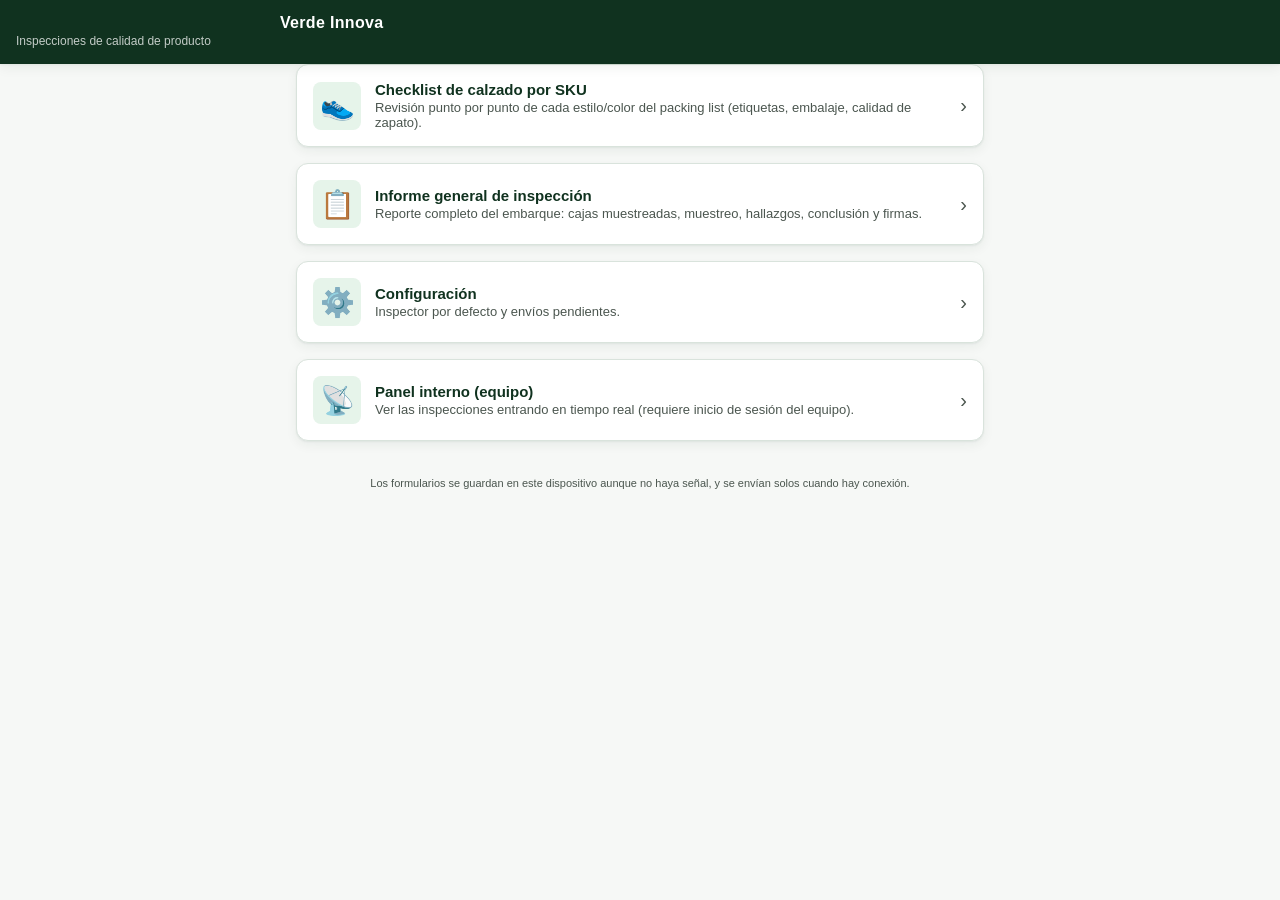
<file: index.html>
<!doctype html>
<html lang="es">
<head>
<meta charset="utf-8">
<meta name="viewport" content="width=device-width, initial-scale=1, viewport-fit=cover">
<title>Inspecciones · Verde Innova</title>
<link rel="icon" href="data:image/svg+xml,<svg xmlns=%22http://www.w3.org/2000/svg%22 viewBox=%220 0 100 100%22><rect width=%22100%22 height=%22100%22 rx=%2220%22 fill=%22%231c5c37%22/><text x=%2250%22 y=%2265%22 font-size=%2255%22 text-anchor=%22middle%22 fill=%22white%22 font-family=%22sans-serif%22>VI</text></svg>">
<link rel="manifest" href="manifest.json">
<link rel="stylesheet" href="css/app.css">
</head>
<body>

<header class="encabezado">
  <div class="fila">
    <div class="marca">
      <span class="logo">Verde Innova</span>
    </div>
    <span></span>
  </div>
  <div class="subtitulo">Inspecciones de calidad de producto</div>
</header>

<main class="contenedor">

  <a class="tarjeta tarjeta-enlace" href="checklist.html">
    <div class="tarjeta-opcion">
      <div class="icono">👟</div>
      <div class="texto">
        <h2>Checklist de calzado por SKU</h2>
        <p>Revisión punto por punto de cada estilo/color del packing list (etiquetas, embalaje, calidad de zapato).</p>
      </div>
      <div class="flecha">›</div>
    </div>
  </a>

  <a class="tarjeta tarjeta-enlace" href="reporte.html">
    <div class="tarjeta-opcion">
      <div class="icono">📋</div>
      <div class="texto">
        <h2>Informe general de inspección</h2>
        <p>Reporte completo del embarque: cajas muestreadas, muestreo, hallazgos, conclusión y firmas.</p>
      </div>
      <div class="flecha">›</div>
    </div>
  </a>

  <a class="tarjeta tarjeta-enlace" href="config.html">
    <div class="tarjeta-opcion">
      <div class="icono">⚙️</div>
      <div class="texto">
        <h2>Configuración</h2>
        <p>Inspector por defecto y envíos pendientes.</p>
      </div>
      <div class="flecha">›</div>
    </div>
  </a>

  <a class="tarjeta tarjeta-enlace" href="dashboard.html">
    <div class="tarjeta-opcion">
      <div class="icono">📡</div>
      <div class="texto">
        <h2>Panel interno (equipo)</h2>
        <p>Ver las inspecciones entrando en tiempo real (requiere inicio de sesión del equipo).</p>
      </div>
      <div class="flecha">›</div>
    </div>
  </a>

  <footer class="pie">
    Los formularios se guardan en este dispositivo aunque no haya señal, y se envían solos cuando hay conexión.
  </footer>

</main>

<script src="js/vendor/supabase.js"></script>
<script src="js/app.js"></script>
</body>
</html>
</file>
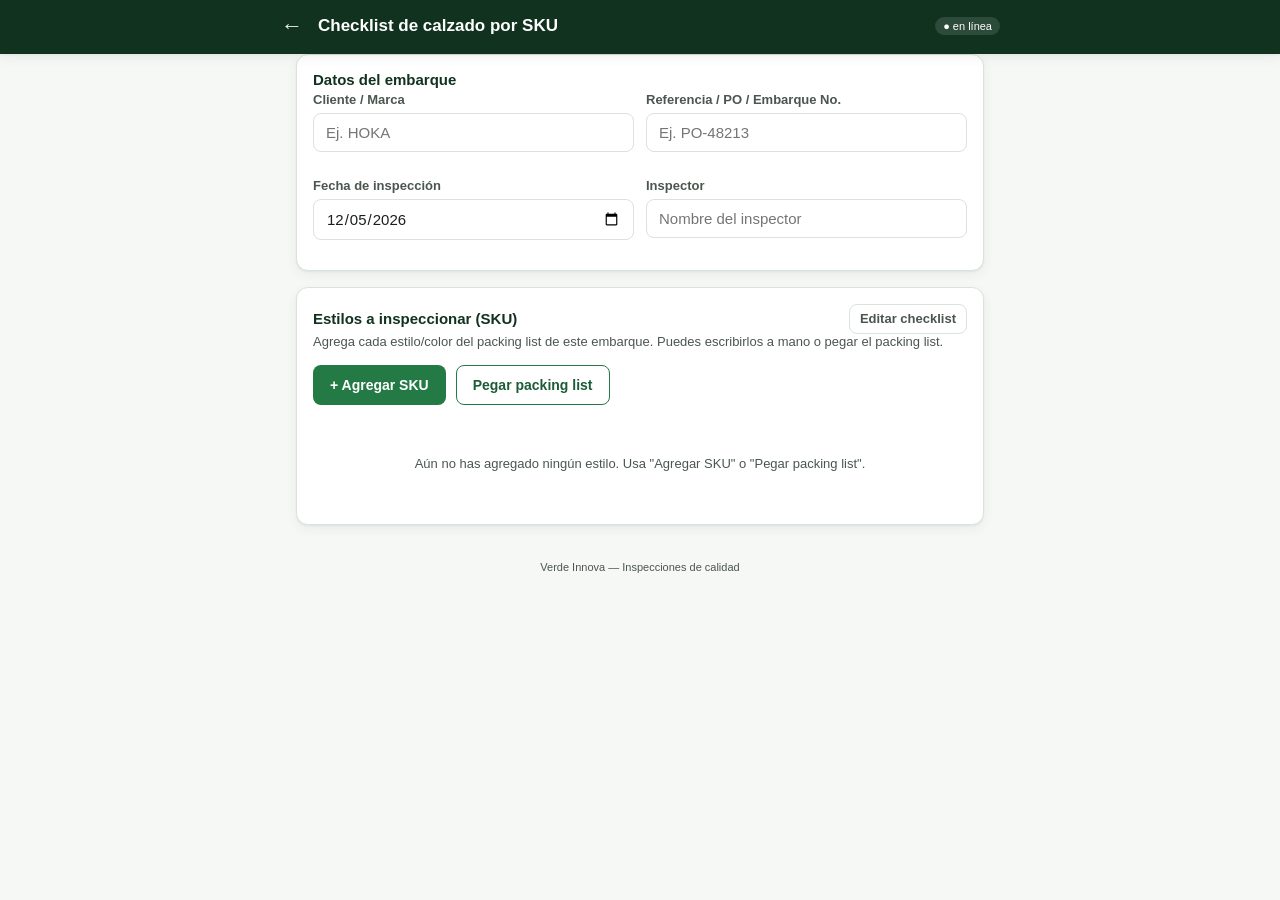
<file: checklist.html>
<!doctype html>
<html lang="es">
<head>
<meta charset="utf-8">
<meta name="viewport" content="width=device-width, initial-scale=1, viewport-fit=cover">
<title>Checklist por SKU · Inspecciones Verde Innova</title>
<link rel="manifest" href="manifest.json">
<link rel="stylesheet" href="css/app.css">
</head>
<body>

<header class="encabezado">
  <div class="fila">
    <a class="volver" href="index.html">←</a>
    <h1>Checklist de calzado por SKU</h1>
    <span id="indicadorConexion" class="estado-conexion">●</span>
  </div>
</header>

<main class="contenedor">

  <div class="tarjeta">
    <h2>Datos del embarque</h2>
    <div class="rejilla-2">
      <div class="campo">
        <label for="cliente">Cliente / Marca</label>
        <input type="text" id="cliente" placeholder="Ej. HOKA">
      </div>
      <div class="campo">
        <label for="referencia">Referencia / PO / Embarque No.</label>
        <input type="text" id="referencia" placeholder="Ej. PO-48213">
      </div>
      <div class="campo">
        <label for="fecha">Fecha de inspección</label>
        <input type="date" id="fecha">
      </div>
      <div class="campo">
        <label for="inspector">Inspector</label>
        <input type="text" id="inspector" placeholder="Nombre del inspector">
      </div>
    </div>
  </div>

  <div class="tarjeta">
    <div style="display:flex; justify-content:space-between; align-items:center;">
      <h2 style="margin:0;">Estilos a inspeccionar (SKU)</h2>
      <button class="boton boton-chico boton-fantasma" id="btnEditarPlantilla">Editar checklist</button>
    </div>
    <p class="ayuda">Agrega cada estilo/color del packing list de este embarque. Puedes escribirlos a mano o pegar el packing list.</p>

    <div class="acciones">
      <button class="boton boton-primario" id="btnAgregarSku">+ Agregar SKU</button>
      <button class="boton boton-secundario" id="btnImportar">Pegar packing list</button>
    </div>

    <div id="panelImportar" class="oculto" style="margin-top:14px;">
      <div class="campo">
        <label>Pega aquí las filas del packing list (copiadas desde Excel)</label>
        <textarea class="paquete-lista" id="textoImportar" placeholder="Estilo	Descripción	Color	País origen	Cantidad
1162011	Zapatilla mujer Rincon 4	Washed Blue	Indonesia	240"></textarea>
        <p class="pista">Cada columna separada por tabulación (al copiar de Excel se pega así automáticamente). La primera fila puede ser encabezado.</p>
      </div>
      <button class="boton boton-secundario" id="btnAnalizarImportar">Previsualizar</button>
      <div id="previsualizacionImportar"></div>
    </div>

    <div id="editorPlantilla" class="oculto" style="margin-top:14px; border-top:1px solid var(--linea); padding-top:14px;">
    </div>

    <div id="listaSku" class="lista-sku" style="margin-top:14px;"></div>
    <p id="mensajeVacioSku" class="mensaje-vacio oculto">Aún no has agregado ningún estilo. Usa "Agregar SKU" o "Pegar packing list".</p>
  </div>

  <footer class="pie">Verde Innova — Inspecciones de calidad</footer>
</main>

<div id="detalleSku"></div>

<script src="js/vendor/supabase.js"></script>
<script src="js/app.js"></script>
<script src="js/checklist.js"></script>
</body>
</html>
</file>
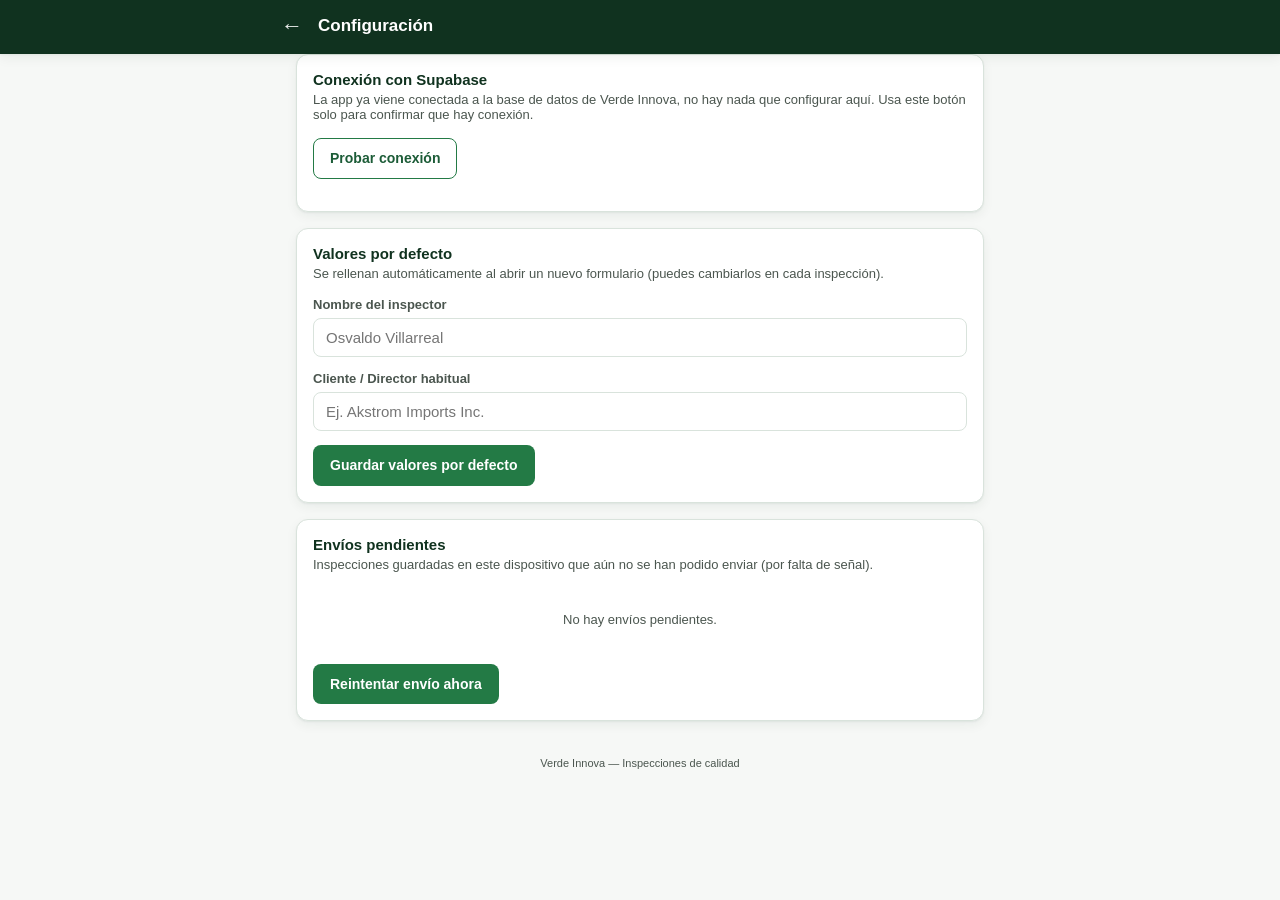
<file: config.html>
<!doctype html>
<html lang="es">
<head>
<meta charset="utf-8">
<meta name="viewport" content="width=device-width, initial-scale=1, viewport-fit=cover">
<title>Configuración · Inspecciones Verde Innova</title>
<link rel="manifest" href="manifest.json">
<link rel="stylesheet" href="css/app.css">
</head>
<body>

<header class="encabezado">
  <div class="fila">
    <a class="volver" href="index.html">←</a>
    <h1>Configuración</h1>
  </div>
</header>

<main class="contenedor">

  <div class="tarjeta">
    <h2>Conexión con Supabase</h2>
    <p class="ayuda">
      La app ya viene conectada a la base de datos de Verde Innova, no hay nada que configurar aquí.
      Usa este botón solo para confirmar que hay conexión.
    </p>
    <div class="acciones">
      <button class="boton boton-secundario" id="btnProbar">Probar conexión</button>
    </div>
    <p id="resultadoPrueba" class="pista"></p>
  </div>

  <div class="tarjeta">
    <h2>Valores por defecto</h2>
    <p class="ayuda">Se rellenan automáticamente al abrir un nuevo formulario (puedes cambiarlos en cada inspección).</p>
    <div class="campo">
      <label for="inspectorDefault">Nombre del inspector</label>
      <input type="text" id="inspectorDefault" placeholder="Osvaldo Villarreal">
    </div>
    <div class="campo">
      <label for="clienteDefault">Cliente / Director habitual</label>
      <input type="text" id="clienteDefault" placeholder="Ej. Akstrom Imports Inc.">
    </div>
    <button class="boton boton-primario" id="btnGuardarDefaults">Guardar valores por defecto</button>
  </div>

  <div class="tarjeta">
    <h2>Envíos pendientes</h2>
    <p class="ayuda">Inspecciones guardadas en este dispositivo que aún no se han podido enviar (por falta de señal).</p>
    <div id="listaCola"></div>
    <div class="acciones" style="margin-top:10px;">
      <button class="boton boton-primario" id="btnReintentar">Reintentar envío ahora</button>
    </div>
  </div>

  <footer class="pie">Verde Innova — Inspecciones de calidad</footer>
</main>

<script src="js/vendor/supabase.js"></script>
<script src="js/app.js"></script>
<script>
  const $ = (id) => document.getElementById(id);
  const cfg = obtenerConfig();
  $('inspectorDefault').value = cfg.inspectorDefault || '';
  $('clienteDefault').value = cfg.clienteDefault || '';

  $('btnGuardarDefaults').addEventListener('click', () => {
    const actual = obtenerConfig();
    actual.inspectorDefault = $('inspectorDefault').value.trim();
    actual.clienteDefault = $('clienteDefault').value.trim();
    guardarConfig(actual);
    alert('Valores por defecto guardados.');
  });

  $('btnProbar').addEventListener('click', async () => {
    $('resultadoPrueba').textContent = 'Probando…';
    try {
      const r = await enviarAlBackend({ tipo: 'ping', creado: new Date().toISOString() });
      $('resultadoPrueba').textContent = '✔ Conectado correctamente: ' + JSON.stringify(r);
      $('resultadoPrueba').style.color = 'var(--verde-700)';
    } catch (e) {
      $('resultadoPrueba').textContent = '✘ No se pudo conectar: ' + e.message;
      $('resultadoPrueba').style.color = 'var(--rojo)';
    }
  });

  function pintarCola() {
    const cola = obtenerCola();
    const cont = $('listaCola');
    if (cola.length === 0) {
      cont.innerHTML = '<p class="mensaje-vacio">No hay envíos pendientes.</p>';
      return;
    }
    cont.innerHTML = cola.map((item) => `
      <div class="fila-dinamica">
        <strong>${item.payload.tipo === 'checklist_sku' ? 'Checklist SKU' : 'Reporte general'}</strong>
        <div class="pista">Creado: ${formatoFechaHora(item.creado)} · Intentos: ${item.intentos || 1} · Último error: ${escapeHtml(item.ultimoError || '—')}</div>
        ${(item.intentos || 0) >= 5 ? '<div class="pista" style="color:var(--rojo);">Lleva varios intentos fallidos seguidos — si esto sigue, avisa para revisar la conexión.</div>' : ''}
      </div>
    `).join('');
  }
  pintarCola();

  $('btnReintentar').addEventListener('click', async () => {
    $('btnReintentar').disabled = true;
    $('btnReintentar').textContent = 'Enviando…';
    const r = await reintentarCola();
    $('btnReintentar').disabled = false;
    $('btnReintentar').textContent = 'Reintentar envío ahora';
    pintarCola();
    alert(`Enviados: ${r.enviados}. Restantes: ${r.restantes}.`);
  });
</script>
</body>
</html>
</file>
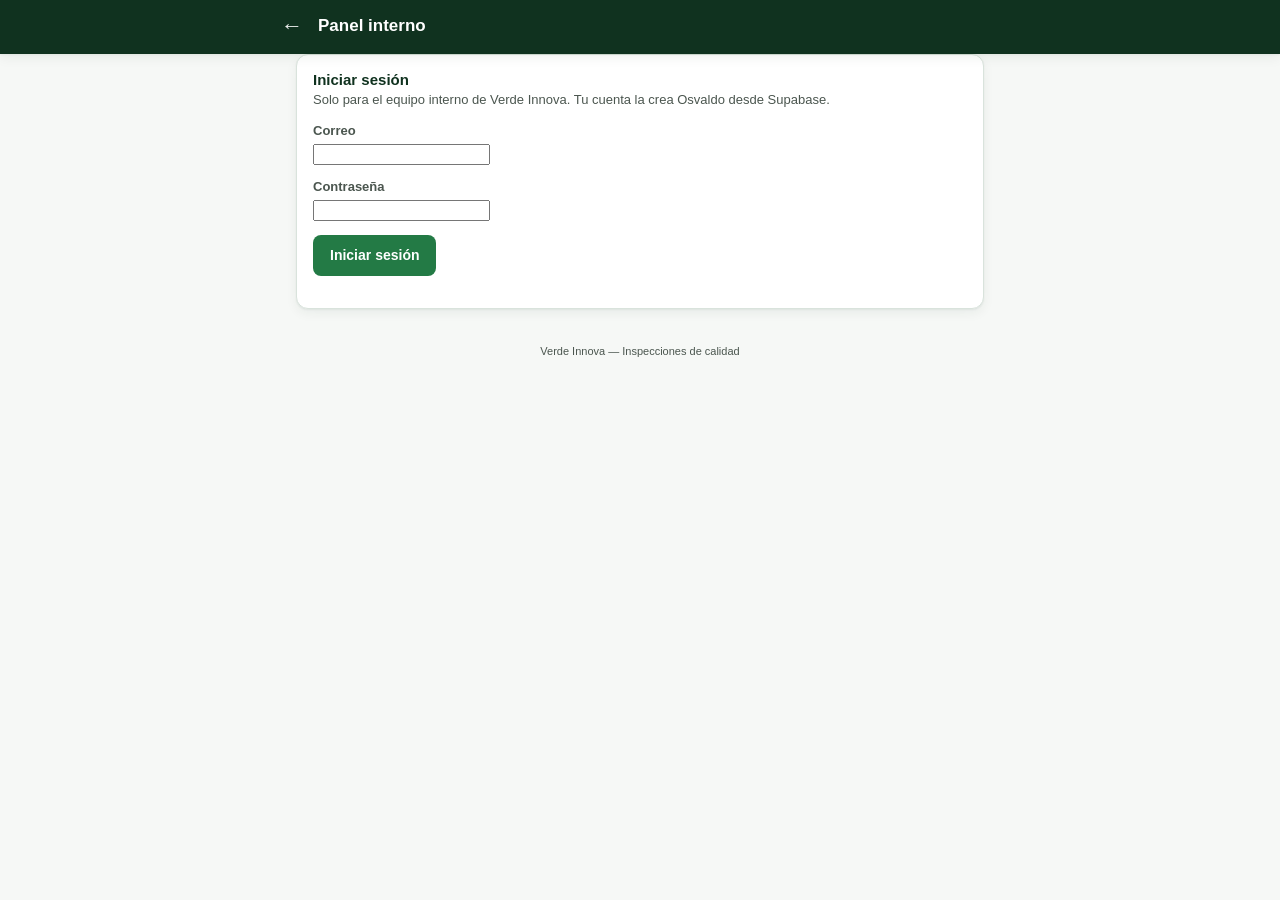
<file: dashboard.html>
<!doctype html>
<html lang="es">
<head>
<meta charset="utf-8">
<meta name="viewport" content="width=device-width, initial-scale=1, viewport-fit=cover">
<title>Panel interno · Inspecciones Verde Innova</title>
<link rel="manifest" href="manifest.json">
<link rel="stylesheet" href="css/app.css">
</head>
<body>

<header class="encabezado">
  <div class="fila">
    <a class="volver" href="index.html">←</a>
    <h1>Panel interno</h1>
    <span id="puntoEnVivo" class="estado-conexion oculto">● en vivo</span>
  </div>
</header>

<main class="contenedor">

  <div id="tarjetaLogin" class="tarjeta">
    <h2>Iniciar sesión</h2>
    <p class="ayuda">Solo para el equipo interno de Verde Innova. Tu cuenta la crea Osvaldo desde Supabase.</p>
    <div class="campo"><label for="loginEmail">Correo</label><input type="email" id="loginEmail" autocomplete="username"></div>
    <div class="campo"><label for="loginPassword">Contraseña</label><input type="password" id="loginPassword" autocomplete="current-password"></div>
    <div class="acciones">
      <button class="boton boton-primario" id="btnIniciarSesion">Iniciar sesión</button>
    </div>
    <p id="loginError" class="pista" style="color:var(--rojo);"></p>
  </div>

  <div id="panel" class="oculto">
    <div class="tarjeta">
      <div class="fila" style="justify-content:space-between;">
        <span id="sesionComo" class="pista"></span>
        <button class="boton boton-chico boton-fantasma" id="btnCerrarSesion">Cerrar sesión</button>
      </div>
    </div>

    <div class="tarjeta">
      <h2>Informes generales</h2>
      <div id="listaInformes"><p class="mensaje-vacio">Cargando…</p></div>
    </div>

    <div class="tarjeta">
      <h2>Checklists por SKU</h2>
      <div id="listaChecklists"><p class="mensaje-vacio">Cargando…</p></div>
    </div>
  </div>

  <footer class="pie">Verde Innova — Inspecciones de calidad</footer>
</main>

<script src="js/vendor/supabase.js"></script>
<script src="js/app.js"></script>
<script src="js/dashboard.js"></script>
</body>
</html>
</file>
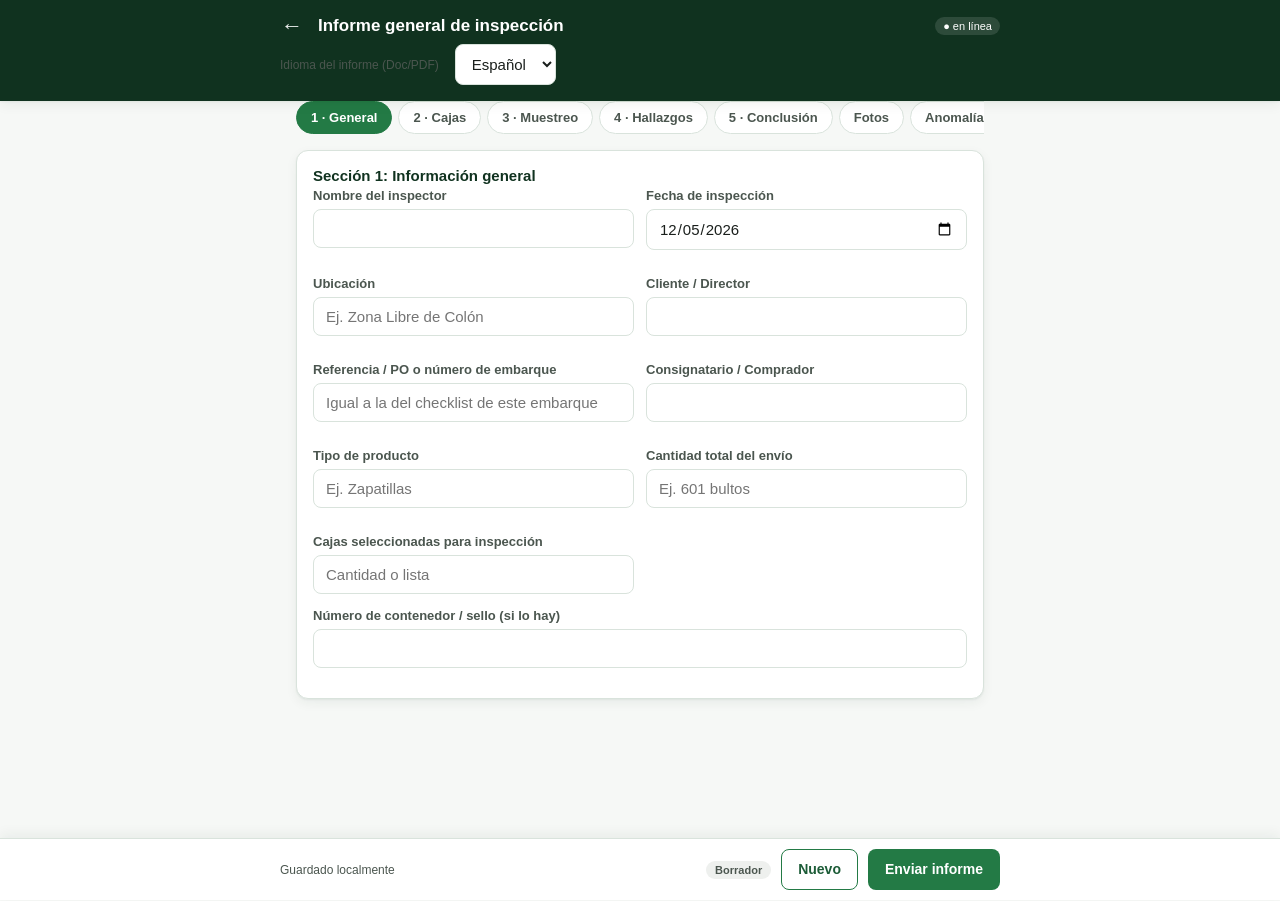
<file: reporte.html>
<!doctype html>
<html lang="es">
<head>
<meta charset="utf-8">
<meta name="viewport" content="width=device-width, initial-scale=1, viewport-fit=cover">
<title>Informe general de inspección · Verde Innova</title>
<link rel="manifest" href="manifest.json">
<link rel="stylesheet" href="css/app.css">
<style>
  .firma-caja { border: 1px dashed var(--linea); border-radius: var(--radio-sm); background: #fff; touch-action: none; width: 100%; height: 130px; display:block; }
  .firma-envoltorio { position: relative; margin-bottom: 6px; }
  .firma-pista { position:absolute; top:50%; left:50%; transform:translate(-50%,-50%); color: var(--tinta-suave); font-size:12px; pointer-events:none; }
</style>
</head>
<body>

<header class="encabezado">
  <div class="fila">
    <a class="volver" href="index.html">←</a>
    <h1>Informe general de inspección</h1>
    <span id="indicadorConexion" class="estado-conexion">●</span>
  </div>
  <div class="fila" style="margin-top:6px;">
    <label for="g_idioma" style="font-size:12px; color:var(--tinta-suave); margin-right:6px;">Idioma del informe (Doc/PDF)</label>
    <select id="g_idioma" style="flex:0; width:auto;">
      <option value="es">Español</option>
      <option value="en">English</option>
    </select>
  </div>
</header>

<main class="contenedor">

  <div class="pestanas" id="pestanas">
    <button data-tab="general" class="activa">1 · General</button>
    <button data-tab="cajas">2 · Cajas</button>
    <button data-tab="muestreo">3 · Muestreo</button>
    <button data-tab="hallazgos">4 · Hallazgos</button>
    <button data-tab="conclusion">5 · Conclusión</button>
    <button data-tab="fotos">Fotos</button>
    <button data-tab="anomalias">Anomalías</button>
    <button data-tab="medidas">Medidas</button>
    <button data-tab="aprobacion">6 · Aprobación</button>
  </div>

  <!-- SECCIÓN 1 -->
  <section data-panel="general" class="tarjeta">
    <h2>Sección 1: Información general</h2>
    <div class="rejilla-2">
      <div class="campo"><label>Nombre del inspector</label><input type="text" id="g_inspector"></div>
      <div class="campo"><label>Fecha de inspección</label><input type="date" id="g_fecha"></div>
      <div class="campo"><label>Ubicación</label><input type="text" id="g_ubicacion" placeholder="Ej. Zona Libre de Colón"></div>
      <div class="campo"><label>Cliente / Director</label><input type="text" id="g_cliente"></div>
      <div class="campo"><label>Referencia / PO o número de embarque</label><input type="text" id="g_referencia" placeholder="Igual a la del checklist de este embarque"></div>
      <div class="campo"><label>Consignatario / Comprador</label><input type="text" id="g_consignatario"></div>
      <div class="campo"><label>Tipo de producto</label><input type="text" id="g_tipoProducto" placeholder="Ej. Zapatillas"></div>
      <div class="campo"><label>Cantidad total del envío</label><input type="text" id="g_cantidadTotal" placeholder="Ej. 601 bultos"></div>
      <div class="campo"><label>Cajas seleccionadas para inspección</label><input type="text" id="g_cajasSeleccionadas" placeholder="Cantidad o lista"></div>
    </div>
    <div class="campo"><label>Número de contenedor / sello (si lo hay)</label><input type="text" id="g_contenedorSello"></div>
  </section>

  <!-- SECCIÓN 2 -->
  <section data-panel="cajas" class="tarjeta oculto">
    <h2>Sección 2: Detalles de inspección de caja (por caja muestreada)</h2>
    <p class="ayuda">Agrega una fila por cada caja/bulto muestreado.</p>
    <div id="listaCajas"></div>
    <button class="boton boton-secundario boton-bloque" id="btnAgregarCaja">+ Agregar caja</button>
  </section>

  <!-- SECCIÓN 3 -->
  <section data-panel="muestreo" class="tarjeta oculto">
    <h2>Sección 3: Método de muestreo</h2>
    <div class="rejilla-2">
      <div class="campo"><label>Base de muestreo</label><input type="text" id="m_base" placeholder="Ej. Aleatoria"></div>
      <div class="campo"><label>Porcentaje de muestreo</label><input type="text" id="m_porcentaje" placeholder="Ej. 5.6%"></div>
    </div>
    <div class="campo"><label>Estándar seguido</label><input type="text" id="m_estandar" placeholder="Ej. ISO 2859-1, ANSI Z1.4, SOP del cliente"></div>
    <div class="campo"><label>Método de selección</label><input type="text" id="m_metodo" placeholder="Ej. Estiba en cajas"></div>
    <div class="campo"><label>Notas de números / bultos seleccionados</label><textarea id="m_notas" placeholder="Ej. 8, 15, 48, 78, 62, 129..."></textarea></div>
  </section>

  <!-- SECCIÓN 4 -->
  <section data-panel="hallazgos" class="tarjeta oculto">
    <h2>Sección 4: Hallazgos y observaciones</h2>
    <div class="campo"><label>Integridad general del embalaje</label><textarea id="h_integridad"></textarea></div>
    <div class="campo"><label>Presencia de daño o defecto</label><textarea id="h_dano"></textarea></div>
    <div class="campo"><label>Consistencia de cantidad</label><input type="text" id="h_cantidad"></div>
    <div class="campo"><label>Signos de manipulación o contaminación</label><input type="text" id="h_manipulacion"></div>
    <div class="campo">
      <label>¿Se tomó evidencia fotográfica?</label>
      <div class="selector-estado" id="h_evidenciaFoto" style="max-width:220px;">
        <button data-valor="SI">Sí</button>
        <button data-valor="NO">No</button>
      </div>
    </div>
  </section>

  <!-- SECCIÓN 5 -->
  <section data-panel="conclusion" class="tarjeta oculto">
    <h2>Sección 5: Conclusión y recomendaciones</h2>
    <div class="campo"><label>Resumen de hallazgos</label><textarea id="c_resumen"></textarea></div>
    <div class="campo"><label>Recomendación</label><textarea id="c_recomendacion"></textarea></div>
    <div class="campo">
      <label>Decisión</label>
      <div class="selector-estado" id="c_decision">
        <button data-valor="aceptado">Envío aceptado</button>
        <button data-valor="parcial">Aceptación parcial</button>
        <button data-valor="rechazado">Envío rechazado</button>
      </div>
    </div>
    <div class="campo"><label>Medidas adicionales recomendadas (si las hubiera)</label><textarea id="c_medidasAdicionales"></textarea></div>
  </section>

  <!-- FOTOS -->
  <section data-panel="fotos" class="tarjeta oculto">
    <div style="display:flex; justify-content:space-between; align-items:center;">
      <h2 style="margin:0;">Evidencia fotográfica</h2>
      <button class="boton boton-chico boton-fantasma" id="btnEditarCategoriasFoto">Editar categorías</button>
    </div>
    <p class="ayuda">Organizada por categoría, igual que en el formato original. Ajusta las categorías si este cliente/embarque pide otras.</p>
    <div id="editorCategoriasFoto" class="oculto" style="margin-bottom:14px; border-bottom:1px solid var(--linea); padding-bottom:14px;"></div>
    <div id="categoriasFotos"></div>
  </section>

  <!-- ANOMALÍAS -->
  <section data-panel="anomalias" class="tarjeta oculto">
    <h2>Anomalías detectadas</h2>
    <div id="listaAnomalias"></div>
    <button class="boton boton-secundario boton-bloque" id="btnAgregarAnomalia">+ Agregar anomalía</button>
  </section>

  <!-- MEDIDAS -->
  <section data-panel="medidas" class="tarjeta oculto">
    <h2>Medidas</h2>
    <div class="campo"><label>Medida del bulto (empaque master)</label><input type="text" id="med_bulto" placeholder="Ej. 50.5 x 77 x 38 cm"></div>
    <div id="listaMedidas"></div>
    <button class="boton boton-secundario boton-bloque" id="btnAgregarMedida">+ Agregar medida de caja / talla</button>
  </section>

  <!-- SECCIÓN 6 -->
  <section data-panel="aprobacion" class="tarjeta oculto">
    <h2>Sección 6: Aprobación</h2>

    <h3 style="font-size:13px; color:var(--tinta-suave);">Inspector</h3>
    <div class="campo"><label>Nombre</label><input type="text" id="a_inspectorNombre"></div>
    <div class="campo">
      <label>Firma</label>
      <div class="firma-envoltorio">
        <canvas class="firma-caja" id="firmaInspector"></canvas>
        <span class="firma-pista" id="pistaFirmaInspector">Firma aquí con el dedo</span>
      </div>
      <button class="boton boton-chico boton-fantasma" id="btnLimpiarFirmaInspector">Borrar firma</button>
    </div>
    <div class="campo"><label>Fecha</label><input type="date" id="a_inspectorFecha"></div>

    <h3 style="font-size:13px; color:var(--tinta-suave); margin-top:18px;">Representante del cliente (si está presente)</h3>
    <div class="campo"><label>Nombre</label><input type="text" id="a_clienteNombre"></div>
    <div class="campo">
      <label>Firma</label>
      <div class="firma-envoltorio">
        <canvas class="firma-caja" id="firmaCliente"></canvas>
        <span class="firma-pista" id="pistaFirmaCliente">Firma aquí con el dedo</span>
      </div>
      <button class="boton boton-chico boton-fantasma" id="btnLimpiarFirmaCliente">Borrar firma</button>
    </div>
    <div class="campo"><label>Fecha</label><input type="date" id="a_clienteFecha"></div>
  </section>

  <div style="height:90px;"></div>
</main>

<div class="barra-inferior">
  <div class="fila">
    <div class="info" id="infoGuardado">Guardado localmente</div>
    <span id="chipEstadoInforme" class="chip chip-borrador">Borrador</span>
    <button class="boton boton-secundario" id="btnNuevoInforme">Nuevo</button>
    <button class="boton boton-primario" id="btnEnviarInforme">Enviar informe</button>
  </div>
</div>

<script src="js/vendor/supabase.js"></script>
<script src="js/app.js"></script>
<script src="js/reporte.js"></script>
</body>
</html>
</file>
<file: css/app.css>
/* Verde Innova · Inspecciones — sistema de diseño compartido */

:root {
  --verde-900: #10321f;
  --verde-700: #1c5c37;
  --verde-600: #237a45;
  --verde-500: #2e9a58;
  --verde-100: #e6f4ea;
  --verde-50: #f3faf5;

  --tinta: #1a1f1c;
  --tinta-suave: #4b564f;
  --linea: #d9e3dc;
  --fondo: #f6f8f6;
  --blanco: #ffffff;

  --rojo: #b3261e;
  --rojo-100: #fbe9e7;
  --ambar: #8a5a00;
  --ambar-100: #fff4dd;

  --radio: 12px;
  --radio-sm: 8px;
  --sombra: 0 1px 2px rgba(16, 50, 31, 0.06), 0 4px 12px rgba(16, 50, 31, 0.06);

  --espacio: 16px;
  --ancho-maximo: 720px;

  color-scheme: light;
}

* { box-sizing: border-box; }

html, body {
  margin: 0;
  padding: 0;
  background: var(--fondo);
  color: var(--tinta);
  font-family: -apple-system, "Segoe UI", Roboto, "Helvetica Neue", Arial, sans-serif;
  -webkit-tap-highlight-color: transparent;
}

body {
  padding-bottom: 96px;
}

a { color: var(--verde-700); }

.contenedor {
  max-width: var(--ancho-maximo);
  margin: 0 auto;
  padding: 0 var(--espacio);
}

/* --- Encabezado --- */
.encabezado {
  background: var(--verde-900);
  color: #fff;
  padding: 14px var(--espacio) 16px;
  position: sticky;
  top: 0;
  z-index: 20;
  box-shadow: var(--sombra);
}

.encabezado .fila {
  display: flex;
  align-items: center;
  gap: 10px;
  max-width: var(--ancho-maximo);
  margin: 0 auto;
}

.encabezado .volver {
  color: #fff;
  text-decoration: none;
  font-size: 22px;
  line-height: 1;
  display: inline-flex;
  align-items: center;
  justify-content: center;
  min-width: 40px;
  min-height: 40px;
  margin: -8px -4px -8px -8px;
  opacity: 0.9;
}

.encabezado h1 {
  font-size: 17px;
  margin: 0;
  font-weight: 600;
  flex: 1;
}

.encabezado .subtitulo {
  font-size: 12px;
  opacity: 0.75;
  margin-top: 2px;
}

.marca {
  display: flex;
  align-items: baseline;
  gap: 8px;
}

.marca .logo {
  font-weight: 700;
  letter-spacing: 0.02em;
}

.estado-conexion {
  font-size: 11px;
  padding: 3px 8px;
  border-radius: 999px;
  background: rgba(255,255,255,0.12);
  white-space: nowrap;
}
.estado-conexion.pendiente { background: var(--ambar-100); color: var(--ambar); }
.estado-conexion.ok { background: rgba(255,255,255,0.12); }

main {
  padding-top: var(--espacio);
}

/* --- Tarjetas --- */
.tarjeta {
  background: var(--blanco);
  border: 1px solid var(--linea);
  border-radius: var(--radio);
  padding: var(--espacio);
  margin-bottom: var(--espacio);
  box-shadow: var(--sombra);
}

.tarjeta h2 {
  font-size: 15px;
  margin: 0 0 4px;
  color: var(--verde-900);
}

.tarjeta .ayuda {
  font-size: 13px;
  color: var(--tinta-suave);
  margin: 0 0 var(--espacio);
}

.tarjeta-enlace {
  display: block;
  text-decoration: none;
  color: inherit;
}
.tarjeta-enlace:active { transform: scale(0.995); }

.tarjeta-opcion {
  display: flex;
  align-items: center;
  gap: 14px;
}
.tarjeta-opcion .icono {
  font-size: 28px;
  width: 48px;
  height: 48px;
  display: flex;
  align-items: center;
  justify-content: center;
  background: var(--verde-100);
  border-radius: var(--radio-sm);
  flex-shrink: 0;
}
.tarjeta-opcion .texto h2 { margin-bottom: 2px; }
.tarjeta-opcion .texto p { margin: 0; font-size: 13px; color: var(--tinta-suave); }
.tarjeta-opcion .flecha { margin-left: auto; color: var(--tinta-suave); font-size: 20px; }

/* --- Campos de formulario --- */
.campo {
  margin-bottom: 14px;
}
.campo label {
  display: block;
  font-size: 13px;
  font-weight: 600;
  color: var(--tinta-suave);
  margin-bottom: 6px;
}
.campo .pista {
  font-size: 12px;
  color: var(--tinta-suave);
  margin-top: 4px;
}

input[type="text"],
input[type="number"],
input[type="date"],
input[type="url"],
select,
textarea {
  width: 100%;
  font-size: 15px;
  padding: 10px 12px;
  border: 1px solid var(--linea);
  border-radius: var(--radio-sm);
  background: var(--blanco);
  color: var(--tinta);
  font-family: inherit;
}
textarea { resize: vertical; min-height: 64px; }
input:focus, select:focus, textarea:focus {
  outline: none;
  border-color: var(--verde-500);
  box-shadow: 0 0 0 3px var(--verde-100);
}

.rejilla-2 {
  display: grid;
  grid-template-columns: 1fr 1fr;
  gap: 12px;
}
@media (max-width: 480px) {
  .rejilla-2 { grid-template-columns: 1fr; }
}

/* --- Botones --- */
.boton {
  display: inline-flex;
  align-items: center;
  justify-content: center;
  gap: 6px;
  font-size: 14px;
  font-weight: 600;
  padding: 11px 16px;
  border-radius: var(--radio-sm);
  border: 1px solid transparent;
  cursor: pointer;
  text-decoration: none;
  line-height: 1.2;
}
.boton-primario { background: var(--verde-600); color: #fff; }
.boton-primario:active { background: var(--verde-700); }
.boton-secundario { background: var(--blanco); color: var(--verde-700); border-color: var(--verde-600); }
.boton-fantasma { background: transparent; color: var(--tinta-suave); border-color: var(--linea); }
.boton-peligro { background: var(--blanco); color: var(--rojo); border-color: var(--rojo); }
.boton-bloque { width: 100%; }
.boton:disabled { opacity: 0.5; cursor: not-allowed; }
.boton-chico { padding: 6px 10px; font-size: 13px; }

.acciones {
  display: flex;
  gap: 10px;
  flex-wrap: wrap;
}

/* --- Barra de acción inferior fija --- */
.barra-inferior {
  position: fixed;
  bottom: 0;
  left: 0;
  right: 0;
  background: var(--blanco);
  border-top: 1px solid var(--linea);
  padding: 10px var(--espacio);
  padding-bottom: max(10px, env(safe-area-inset-bottom));
  z-index: 30;
  box-shadow: 0 -4px 12px rgba(16,50,31,0.06);
}
.barra-inferior .fila {
  max-width: var(--ancho-maximo);
  margin: 0 auto;
  display: flex;
  gap: 10px;
  align-items: center;
}
.barra-inferior .info { flex: 1; font-size: 12px; color: var(--tinta-suave); }

/* --- Selector de estado (SI / NO / NA) --- */
.selector-estado {
  display: flex;
  gap: 6px;
}
.selector-estado button {
  flex: 1;
  min-height: 44px;
  padding: 12px 4px;
  border-radius: var(--radio-sm);
  border: 1px solid var(--linea);
  background: var(--blanco);
  font-size: 13px;
  font-weight: 600;
  color: var(--tinta-suave);
  cursor: pointer;
}
.selector-estado button[data-valor="SI"].activo { background: var(--verde-100); border-color: var(--verde-500); color: var(--verde-700); }
.selector-estado button[data-valor="NO"].activo { background: var(--rojo-100); border-color: var(--rojo); color: var(--rojo); }
.selector-estado button[data-valor="NA"].activo { background: #eef0ee; border-color: #9aa39c; color: var(--tinta-suave); }

/* --- Ítem de checklist --- */
.item-checklist {
  border-bottom: 1px solid var(--linea);
  padding: 12px 0;
}
.item-checklist:last-child { border-bottom: none; }
.item-checklist .texto-item {
  font-size: 14px;
  margin-bottom: 8px;
  display: flex;
  justify-content: space-between;
  gap: 8px;
}
.item-checklist .texto-item .quitar {
  color: var(--tinta-suave);
  font-size: 12px;
  cursor: pointer;
  flex-shrink: 0;
}
.item-checklist .detalle {
  margin-top: 8px;
  display: none;
}
.item-checklist .detalle.abierto { display: block; }
.item-checklist .detalle-toggle {
  font-size: 12px;
  color: var(--verde-700);
  background: none;
  border: none;
  padding: 10px 0;
  min-height: 40px;
  cursor: pointer;
}

.grupo-seccion {
  margin-bottom: 6px;
}
.grupo-seccion .titulo-seccion {
  font-size: 12px;
  font-weight: 700;
  text-transform: uppercase;
  letter-spacing: 0.04em;
  color: var(--verde-700);
  background: var(--verde-50);
  padding: 8px 10px;
  border-radius: var(--radio-sm);
  margin: 14px 0 4px;
}

/* --- Miniaturas de fotos --- */
.fotos-lista {
  display: flex;
  gap: 8px;
  flex-wrap: wrap;
  margin-top: 8px;
}
.foto-mini {
  position: relative;
  width: 72px;
  height: 72px;
  border-radius: var(--radio-sm);
  overflow: hidden;
  border: 1px solid var(--linea);
}
.foto-mini img { width: 100%; height: 100%; object-fit: cover; display: block; }
.foto-mini .quitar-foto {
  position: absolute;
  top: 0;
  right: 0;
  width: 28px;
  height: 28px;
  border-radius: 50%;
  background: rgba(0,0,0,0.55);
  color: #fff;
  border: none;
  font-size: 13px;
  line-height: 28px;
  text-align: center;
  padding: 0;
  cursor: pointer;
}
.boton-agregar-foto {
  width: 72px;
  height: 72px;
  border-radius: var(--radio-sm);
  border: 1px dashed var(--linea);
  background: var(--verde-50);
  color: var(--verde-700);
  font-size: 22px;
  cursor: pointer;
}

/* --- Etiquetas / chips de estado --- */
.chip {
  display: inline-flex;
  align-items: center;
  gap: 4px;
  font-size: 11px;
  font-weight: 700;
  padding: 3px 9px;
  border-radius: 999px;
}
.chip-pendiente { background: var(--ambar-100); color: var(--ambar); }
.chip-enviado { background: var(--verde-100); color: var(--verde-700); }
.chip-borrador { background: #eef0ee; color: var(--tinta-suave); }
.chip-rechazado { background: var(--rojo-100); color: var(--rojo); }

/* --- Fila de tabla dinámica (cajas, anomalías, medidas) --- */
.fila-dinamica {
  border: 1px solid var(--linea);
  border-radius: var(--radio-sm);
  padding: 12px;
  margin-bottom: 10px;
  position: relative;
  background: var(--verde-50);
}
.fila-dinamica .quitar-fila {
  position: absolute;
  top: 2px;
  right: 2px;
  min-width: 40px;
  min-height: 40px;
  background: none;
  border: none;
  color: var(--tinta-suave);
  font-size: 15px;
  cursor: pointer;
}
.fila-dinamica .rejilla-2 { margin-top: 4px; }

/* --- Lista de SKU (checklist) --- */
.lista-sku { display: flex; flex-direction: column; gap: 10px; }
.tarjeta-sku {
  background: var(--blanco);
  border: 1px solid var(--linea);
  border-radius: var(--radio);
  padding: 12px 14px;
  box-shadow: var(--sombra);
}
.tarjeta-sku .fila-superior {
  display: flex;
  justify-content: space-between;
  align-items: flex-start;
  gap: 8px;
}
.tarjeta-sku .titulo { font-weight: 600; font-size: 14px; }
.tarjeta-sku .detalle-sku { font-size: 12px; color: var(--tinta-suave); margin-top: 2px; }
.tarjeta-sku .progreso { font-size: 12px; color: var(--tinta-suave); margin-top: 6px; }

.mensaje-vacio {
  text-align: center;
  color: var(--tinta-suave);
  font-size: 13px;
  padding: 24px 12px;
}

.aviso {
  border-radius: var(--radio-sm);
  padding: 10px 12px;
  font-size: 13px;
  margin-bottom: var(--espacio);
}
.aviso-ambar { background: var(--ambar-100); color: var(--ambar); }
.aviso-verde { background: var(--verde-100); color: var(--verde-700); }
.aviso-rojo { background: var(--rojo-100); color: var(--rojo); }

.pestanas {
  display: flex;
  gap: 6px;
  overflow-x: auto;
  margin-bottom: var(--espacio);
  -webkit-overflow-scrolling: touch;
}
.pestanas button {
  flex-shrink: 0;
  padding: 8px 14px;
  border-radius: 999px;
  border: 1px solid var(--linea);
  background: var(--blanco);
  font-size: 13px;
  font-weight: 600;
  color: var(--tinta-suave);
  cursor: pointer;
}
.pestanas button.activa { background: var(--verde-600); color: #fff; border-color: var(--verde-600); }

.oculto { display: none !important; }

textarea.paquete-lista {
  min-height: 120px;
  font-family: ui-monospace, SFMono-Regular, Menlo, Consolas, monospace;
  font-size: 12.5px;
}

table.previsualizacion {
  width: 100%;
  border-collapse: collapse;
  font-size: 12px;
  margin-top: 10px;
}
table.previsualizacion th, table.previsualizacion td {
  border: 1px solid var(--linea);
  padding: 5px 6px;
  text-align: left;
}
table.previsualizacion th { background: var(--verde-50); }
.tabla-scroll { overflow-x: auto; }

footer.pie {
  text-align: center;
  font-size: 11px;
  color: var(--tinta-suave);
  padding: 20px var(--espacio) 32px;
}
</file>
